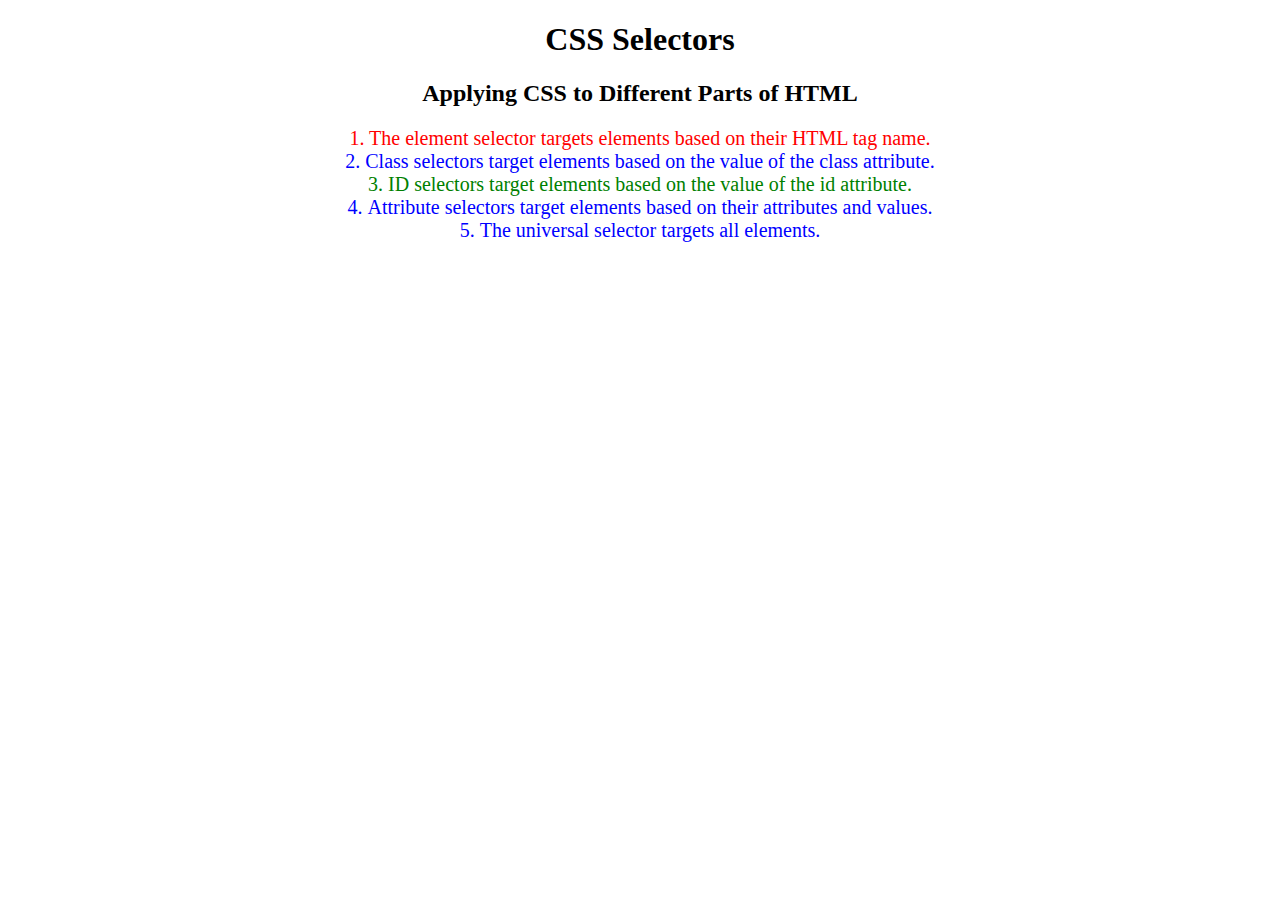
<file: 5.3+CSS+Selectors/5.3 CSS Selectors/index.html>
<!DOCTYPE html>
<html lang="en">

<head>
  <meta charset="UTF-8">
  <title>CSS Selectors</title>
  <link rel="stylesheet" href="./style.css" />
</head>

<body>
  <h1>CSS Selectors</h1>
  <h2>Applying CSS to Different Parts of HTML</h2>
  <!-- TODO 1: Set the CSS for all paragraph tags to "color: red" -->
  <p class="note">1. The element selector targets elements based on their HTML tag name.</p>

  <ol>
    <!-- TODO 2: Set the CSS for all elements with a class of "note" to "font-size: 20px" -->
    <li class="note" value="2">Class selectors target elements based on the value of the class attribute.</li>

    <!-- TODO 3: Set the CSS for the element with an id of "id-selector-demo" to "color: green" -->
    <li class="note" id="id-selector-demo" value="3">ID selectors target elements based on the value of the id
      attribute.</li>

    <!-- TODO 4: Set the CSS for the li elements that have the "value" attribute set to "4" to have "color: blue" -->
    <li class="note" value="4">Attribute selectors target elements based on their attributes and values.</li>

    <!-- TODO 5: Set all elements to have "text-align: center" -->
    <li class="note" value="5">The universal selector targets all elements.</li>
  </ol>
</body>

</html>
</file>
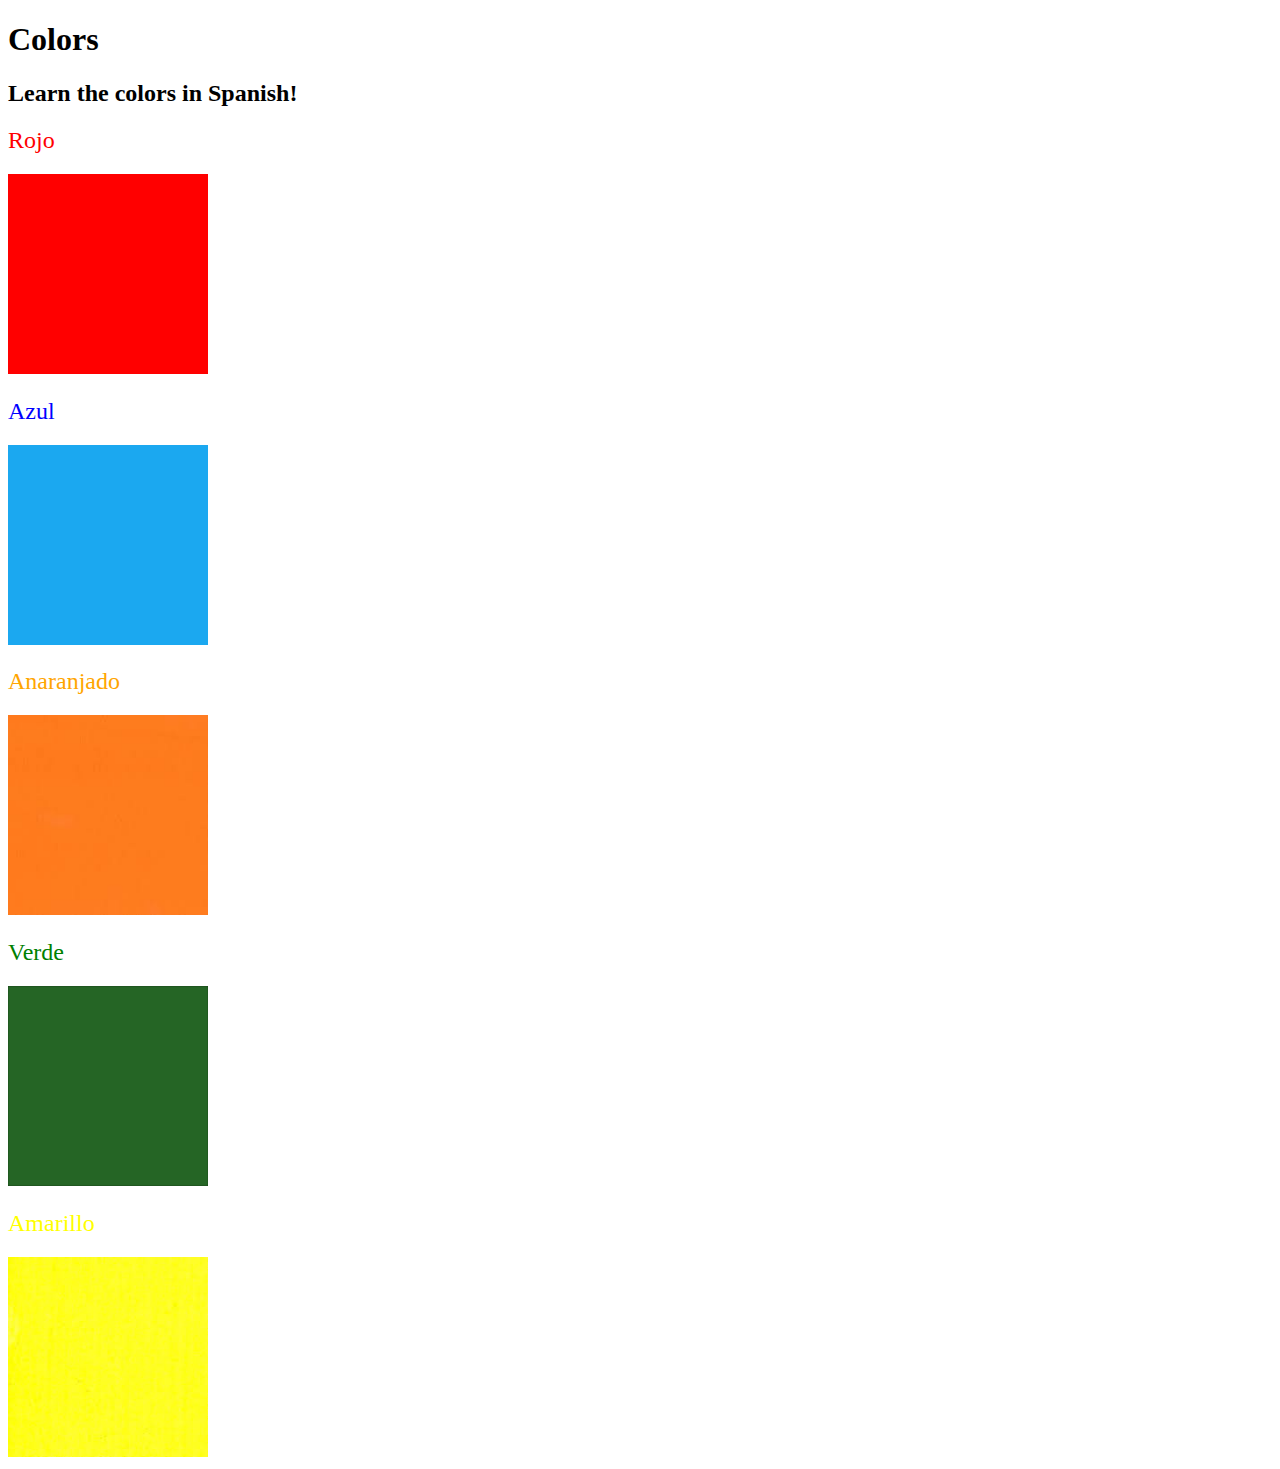
<file: 5.4+Color+Vocab+Project/5.4 Color Vocab Project/index.html>
<!DOCTYPE html>
<html lang="en">

<head>
  <meta charset="UTF-8">
  <title>Spanish Vocabulary</title>
  <link rel="stylesheet" href="./style.css" />
</head>

<body>
  <h1>Colors</h1>
  <h2>Learn the colors in Spanish!</h2>
  <h2 class="color-title" id="red">Rojo</h2>
  <img class="color" src="./assets/images/red.png" alt="red" />

  <h2 class="color-title" id="blue">Azul</h2>
  <img src="./assets/images/blue.png" alt="blue" />

  <h2 class="color-title" id="orange">Anaranjado</h2>
  <img src="./assets/images/orange.png" alt="orange" />

  <h2 class="color-title" id="green">Verde</h2>
  <img src="./assets/images/green.png" alt="green" />

  <h2 class="color-title" id="yellow">Amarillo</h2>
  <img src="./assets/images/yellow.png" alt="yellow" />
</body>

</html>

<!-- 
TODOs
IMPORTANT: You should not need to make ANY CHANGES to index.html
All code should be written in your CSS file.

1. Create a CSS file and incorporate it as an external stylesheet.
2. Use CSS to style each of the color titles to meaning. 
Hint: Use the id to help if you don't know the words in spanish.
3. Use CSS to change all the color titles to have "font-weight: normal;"
4. Use CSS (not HTML) to make all the images 200px heigh and 200px wide. 
Hint: 
https://developer.mozilla.org/en-US/docs/Web/CSS/height
https://developer.mozilla.org/en-US/docs/Web/CSS/width
-->
</file>
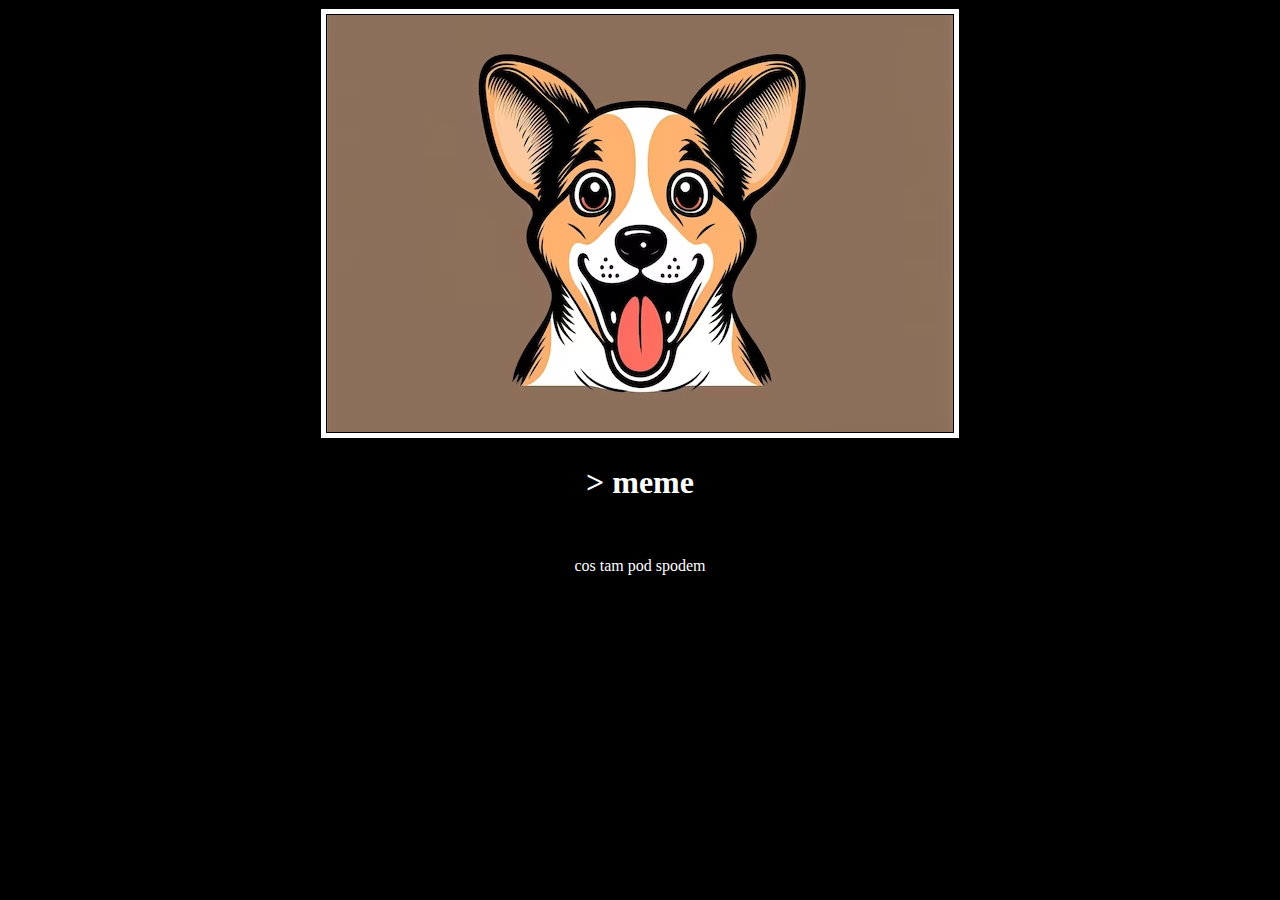
<file: 6.4+Motivation+Meme+Project/6.4 Motivation Meme Project/index.html>
<!DOCTYPE html>
<head>
  <link rel="stylesheet" href="style.css">
  <meta charset="UTF-8">
  <title>meme</title>
</head>

<body>
  <div class="obrazek"> 
  <img src="ipes.avif" alt="obrazek">
  </div>

  <h1 class="tytul">> meme </h1>
  <br>
  <p class="tekst"> cos tam pod spodem </p>
<!-- 
  TODO: Create a motivational post website.
Style it how ever you like. 
Look at the goal image for inspiration.
But it must have the following features:
1. The main h1 text should be using the Regular Libre Baskerville Font from Google Fonts:
  https://fonts.google.com/specimen/Libre+Baskerville
2. The text should be white and background black.
3. Add your own image into the images folder inside assets. It should have a 5px white border.
4. The text should be center aligned.
5. Create a div to contain the h1, p and img elements. Adjust the margins so that the image and text are centered on the page. 
  Hint: You horizontally center a div by giving it a width of 50% and a margin-left of 25%.
  Hint: Set the image to have a width of 100% so it fills the div. 
6. Read about the text-transform property on MDN docs to make the h1 uppercase with CSS.
  https://developer.mozilla.org/en-US/docs/Web/CSS/text-transform 
-->
</file>
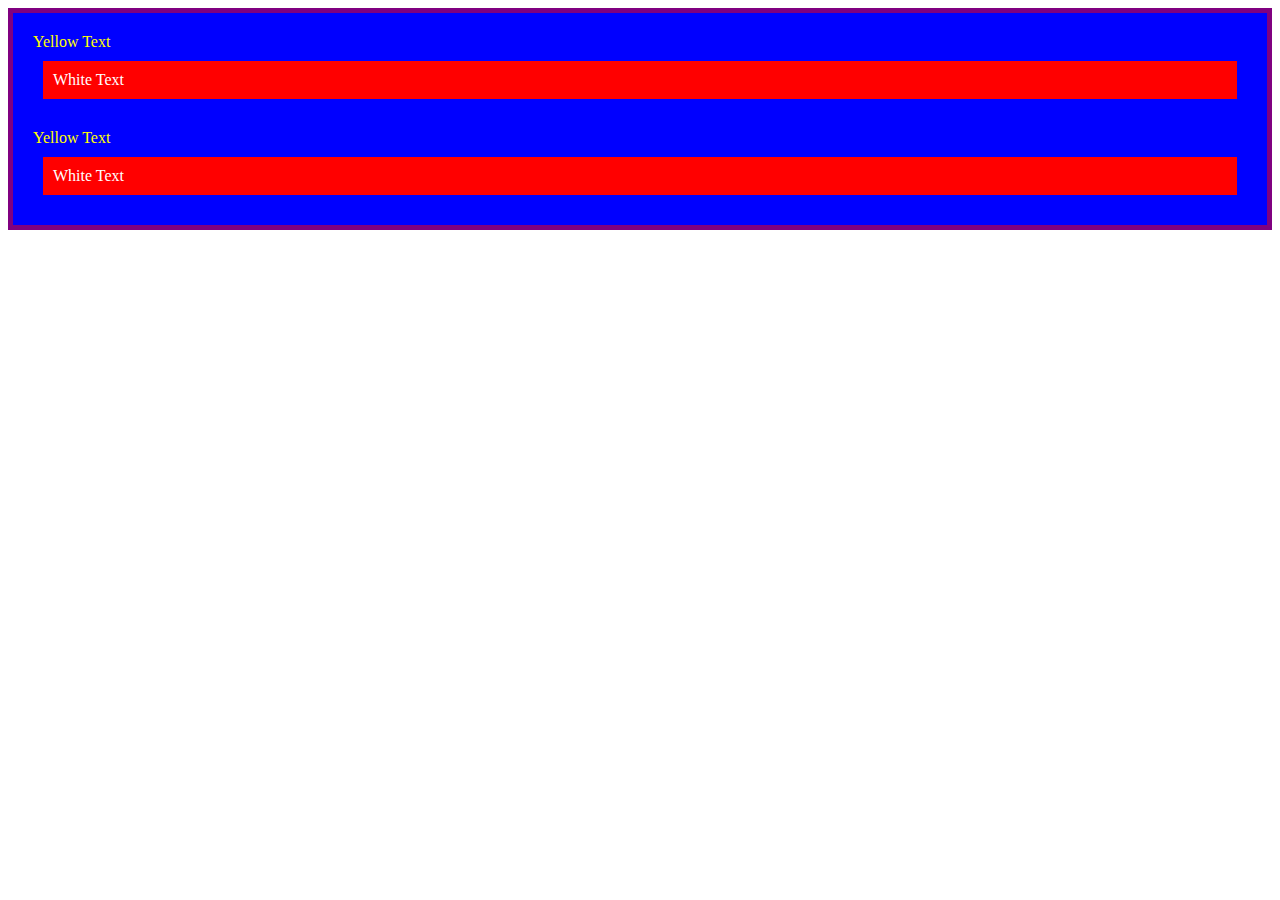
<file: 7.0+CSS+Cascade/7.0 CSS Cascade/index.html>
<!DOCTYPE html>
<html lang="en">

<head>
  <meta charset="UTF-8">
  <title>CSS Cascade</title>
  <link rel="stylesheet" href="./style.css">
</head>

<body>
  <div id="outer-box" class="box">
    <div class="box">
      <p>Yellow Text</p>
      <div class="box inner-box">
        <p class="white-text">White Text</p>
      </div>
    </div>
    <div class="box">
      <p>Yellow Text</p>
      <div class="box inner-box">
        <p class="white-text">White Text</p>
      </div>
    </div>
  </div>
</body>

</html>
</file>
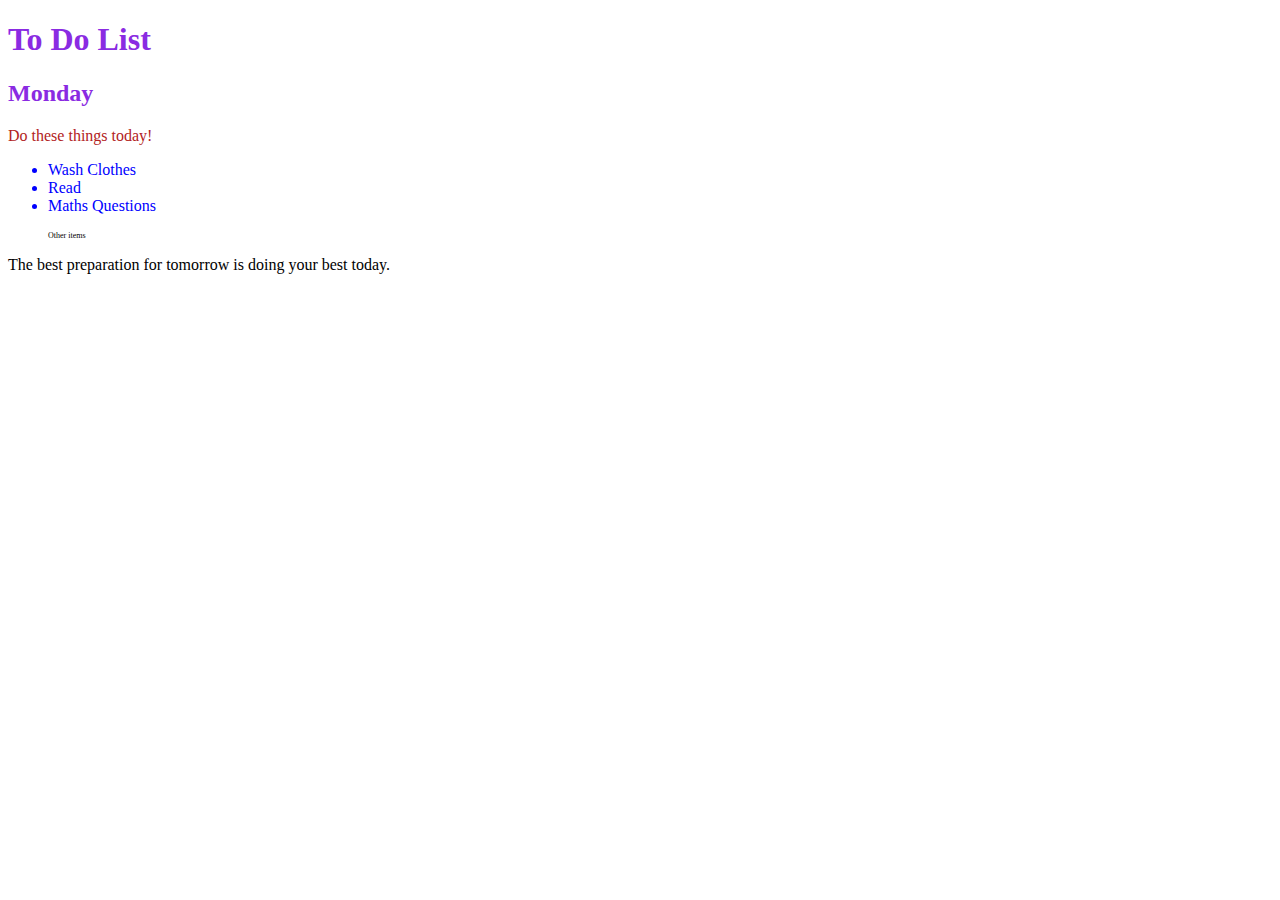
<file: 7.1+Combining+Selectors/7.1 Combining Selectors/index.html>
<!DOCTYPE html>
<html lang="en">

<head>
  <meta charset="UTF-8">
  <title>Combining CSS Selectors</title>
  <link rel="stylesheet" href="./style.css">
</head>

<!-- Don't change any of the HTML code! -->

<body>
  <h1>To Do List</h1>
  <h2>Monday</h2>
  <div class="box">
    <p class="done">Do these things today!</p>
    <ul class="list">
      <li>Wash Clothes</li>
      <li class="done">Read</li>
      <li class="done">Maths Questions</li>
    </ul>
  </div>

  <ul>
    <p class="done">Other items</p>
  </ul>
  <p>The best preparation for tomorrow is doing your best today.</p>

</body>

</html>
</file>
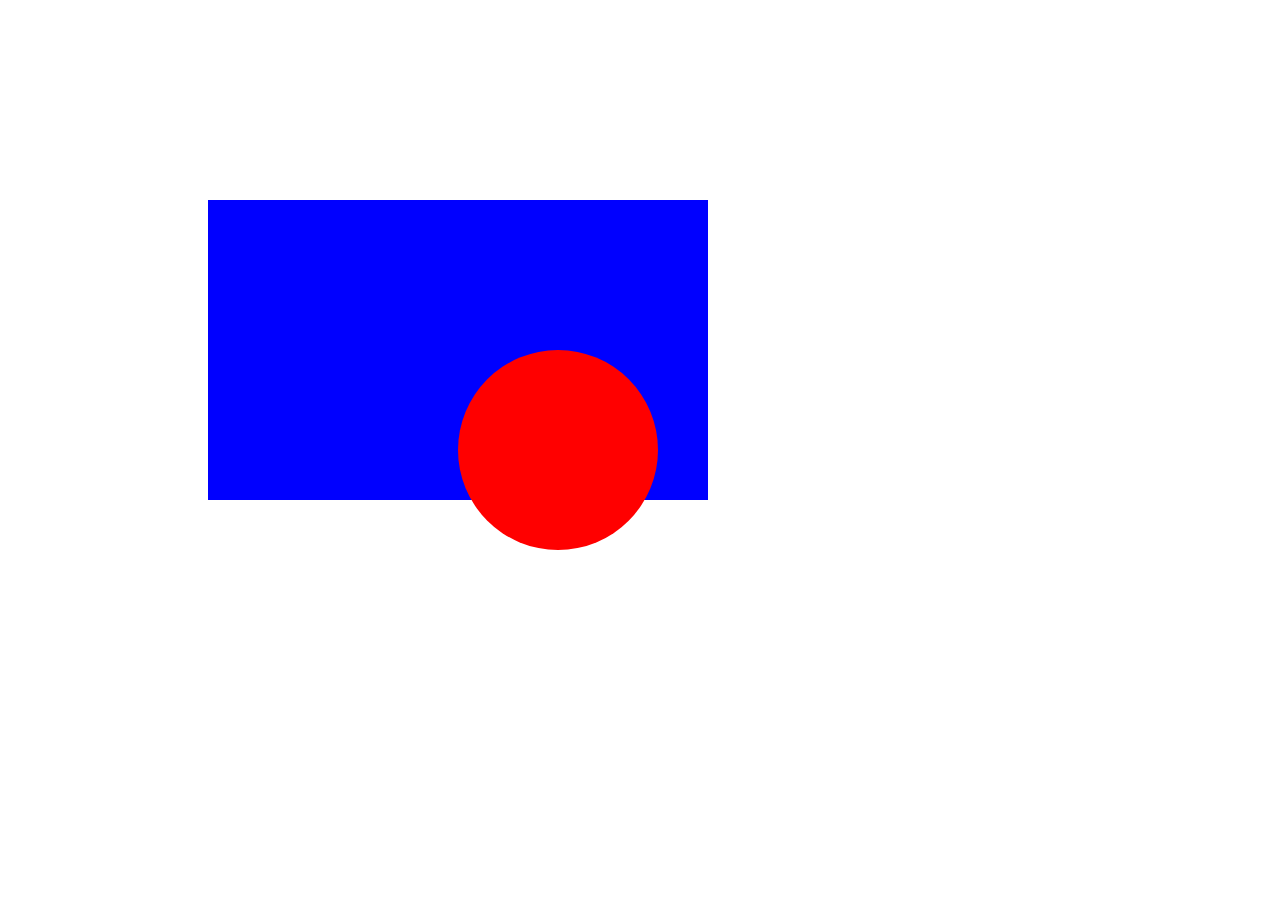
<file: 7.2+CSS+Positioning/7.2 CSS Positioning/index.html>
<!DOCTYPE html>
<html>

<head>
  <title>CSS Positioning Exercise</title>
  <style>
    /* Write your code here */
    .blue-box {
      background-color: blue;
      width:500px;
      height: 300px;
      margin:200px;

    }

    .red-circle {
      background-color: red;
      width: 200px;
      height: 200px;
      border-radius: 50%;
      position: absolute;
      margin: 150px 250px;
    }
  </style>
</head>

<body>
  <div class="blue-box">
    <div class="red-circle">
    </div>
  </div>

</body>

</html>
</file>
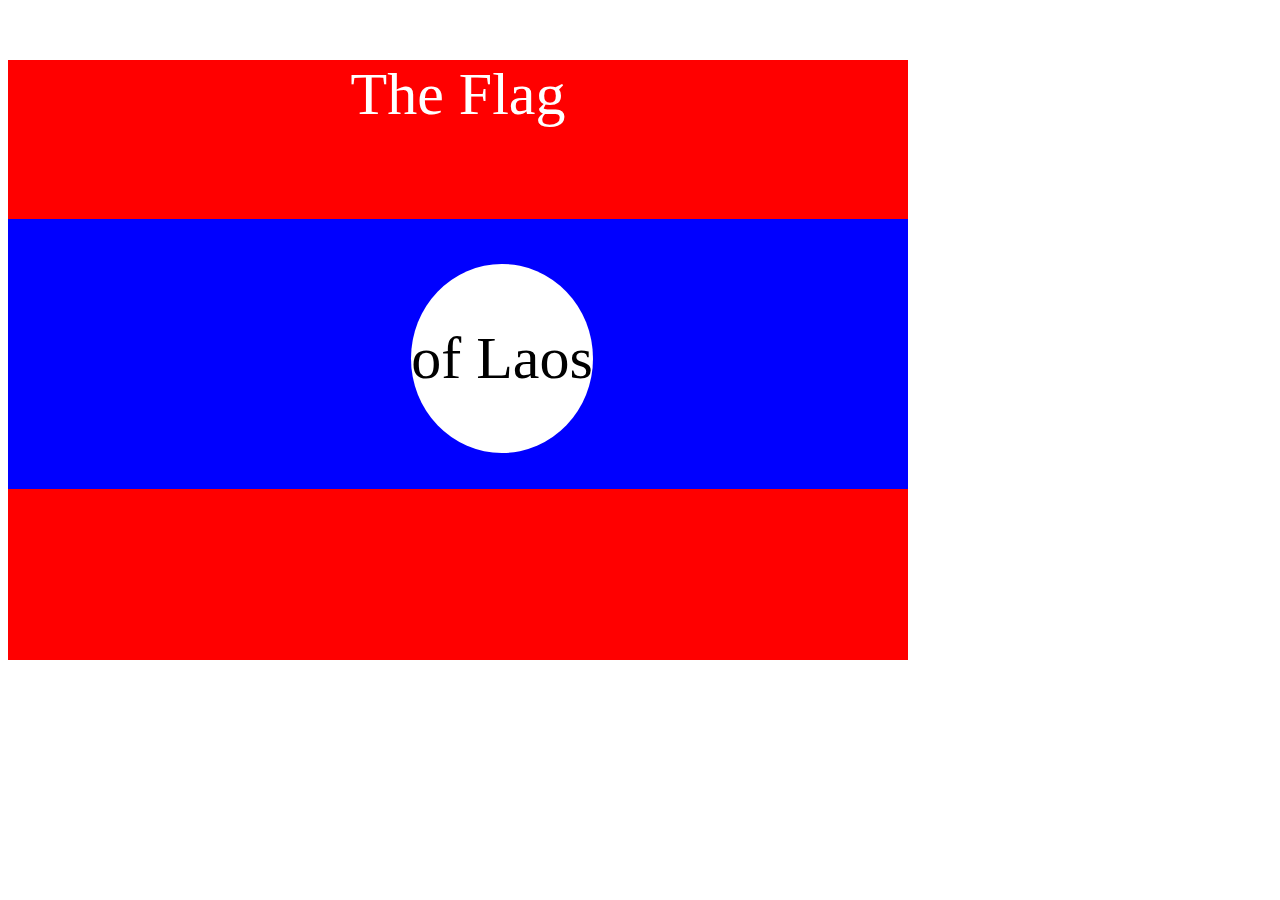
<file: 7.3+Flag+Project/7.3 CSS Flag Project/index.html>
<!DOCTYPE html>
<html lang="en">

<head>
  <meta charset="UTF-8">
  <title>CSS Flag Project</title>
  <style>
    .flag{
      width: 900px;
      height: 600px;
      background-color: red;
    }
    .flag > p {
      font-size: 60px;
      color: white;
      text-align: center;
    }
    .flag > div {
      margin-top: 10%;
      background-color: blue;
      height:45%;
    }
    .flag > div > div{
      background-color: white;
      text-align: center;
      font-size: 60px;
      position:absolute;
      border-radius: 50%;
      margin-left: 31.5%;
      margin-top: 3.5%

    }
    
  </style>
</head>

<!-- 
  IMPORTANT! Do not change any HTML
Don't add any classes/ids/elements 
Use what you know about combining selectors 
and CSS specificity instead.
Hint 1: The flag is 900px by 600px and the circle is 200px by 200px.
Hint 2: You can use CSS inspection to get the colors from
https://appbrewery.github.io/flag-of-laos/
-->

<body>
  <div class="flag">
    <p>The Flag</p>
    <div>
      <div>
        <p>of Laos</p>
      </div>
    </div>
  </div>
</body>

</html>
</file>
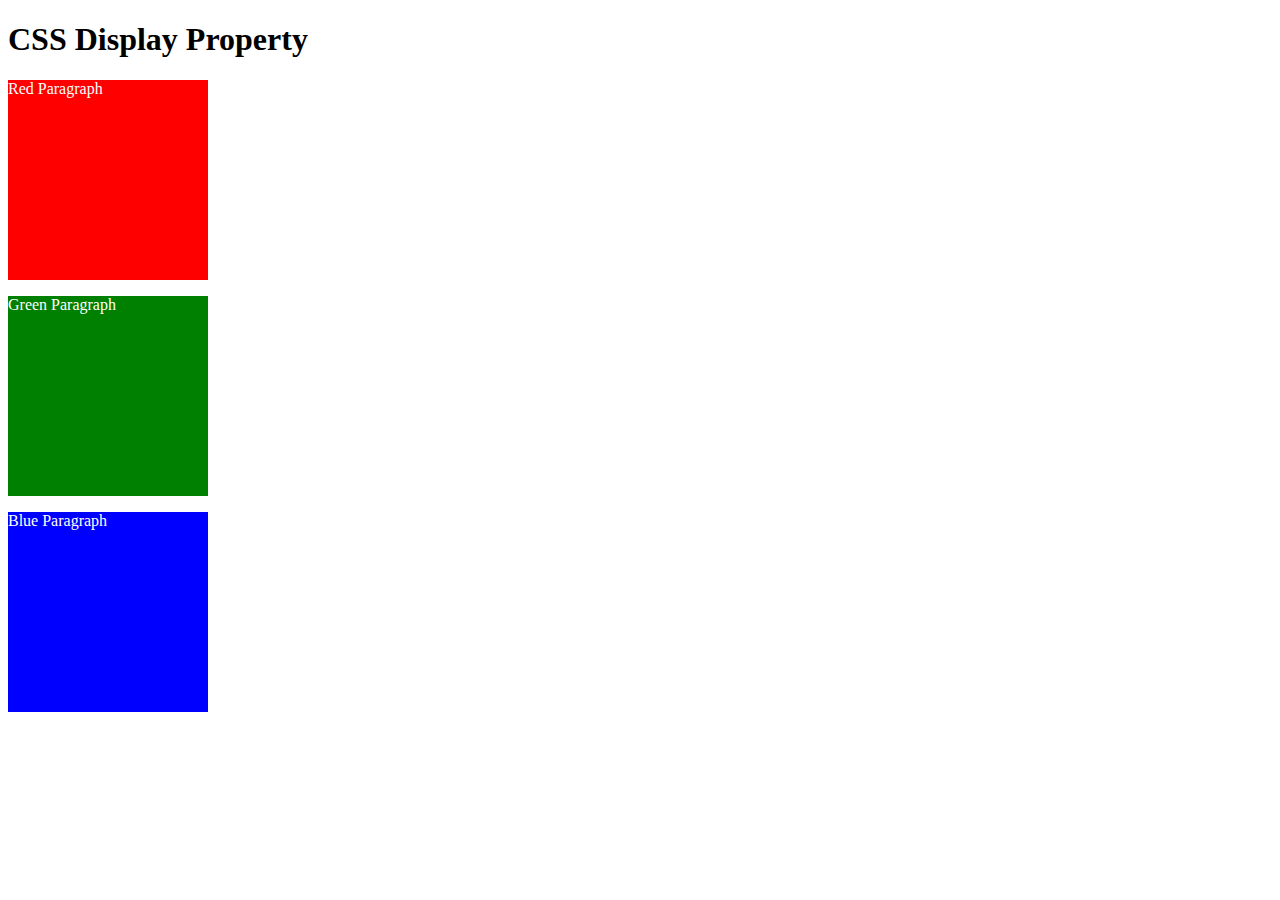
<file: 8.0+CSS+Display/8.0 CSS Display/index.html>
<!DOCTYPE html>
<html>

<!-- 
  TODO
1. By changing only the display property of the CSS make all 3 squares line up horizontally like in goal1 image.
2. Change only the display property to make all 3 squares line up vertically like in goal2 image. 
-->

<head>
  <title>CSS Display Property Example</title>
  <style>
    p {
      color: white;
    }

    .red {
      display: block;
      width: 200px;
      height: 200px;
      background-color: red;
    }

    .green {
      display: block;
      width: 200px;
      height: 200px;
      background-color: green;
    }

    .blue {
      display: block;
      width: 200px;
      height: 200px;
      background-color: blue;
    }
  </style>
</head>


<body>
  <h1>CSS Display Property</h1>
  <p class="red">Red Paragraph </p>
  <p class="green">Green Paragraph</p>
  <p class="blue">Blue Paragraph</p>
</body>
 
</html>
</file>
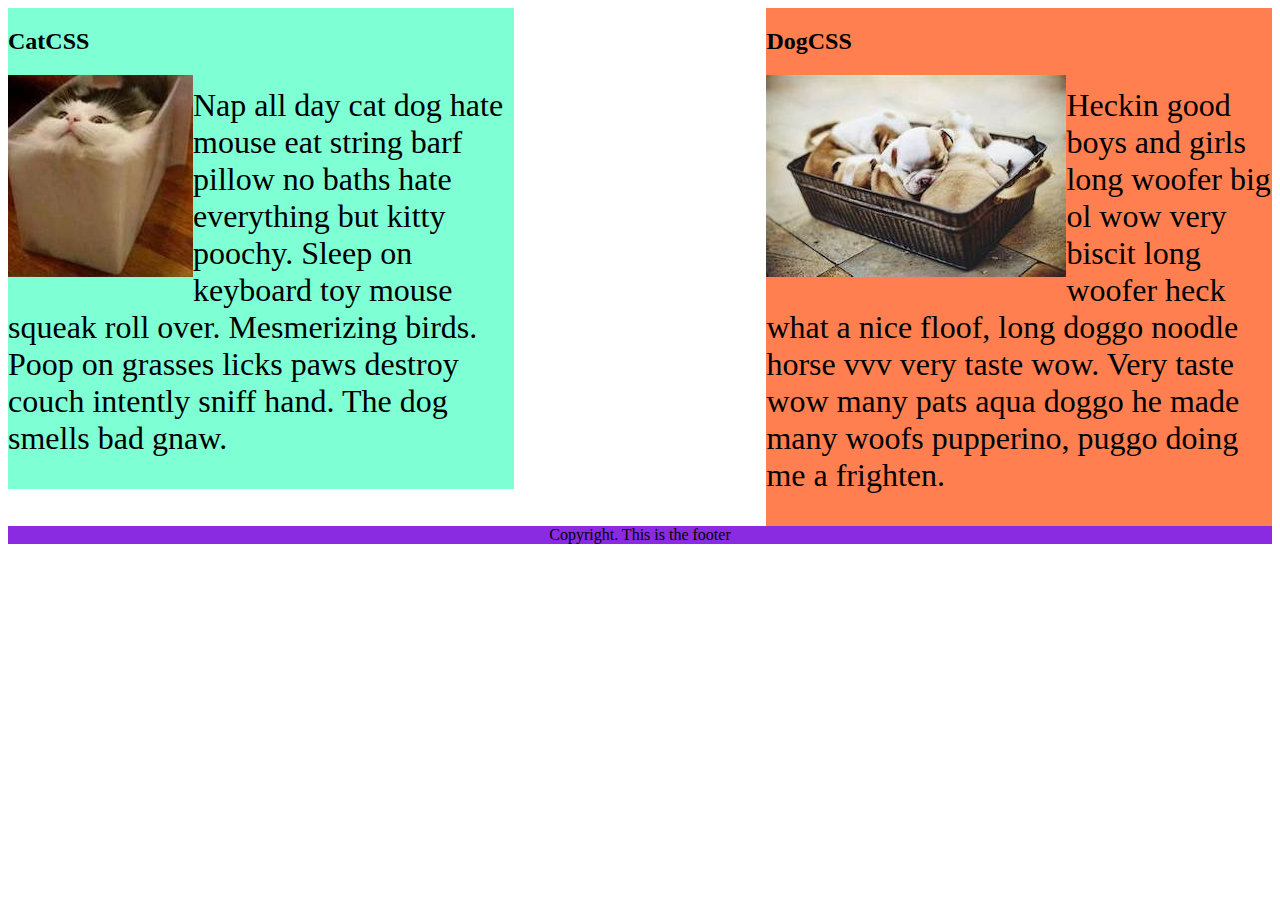
<file: 8.1+CSS+Float/8.1 CSS Float/index.html>
<!DOCTYPE html>
<html lang="en">

<!-- TODO
1. Make both paragraph elements wrap around the image.
2. Use Float to move the cat div to the left and the dog div to the right.
3. Use clear to make the footer go below both the cat and dog div. -->

<head>
  <meta charset="UTF-8">
  <title>CSS Float</title>
  <style>
    div {
      display: inline-block;
      width: 40%;
    }

    p {
      font-size: 2em;
    }

    img {
      float:left;
    }

    .cat {
      background-color: aquamarine;
      float:left;
      display:inline-block;
    }

    .dog {
      background-color: coral;
      float:right;
      display:inline-block
    }

    footer {
      text-align: center;
      background-color: blueviolet;
      clear:both;
      
    }
  </style>
</head>

<body>
  <div class="cat">
    <h2>CatCSS</h2>

    <img src="cat.jpeg" alt="cat in a box" />
    <p class="first-paragraph">Nap all day cat dog hate mouse eat string barf pillow no baths hate everything but kitty
      poochy. Sleep on keyboard
      toy
      mouse squeak roll over. Mesmerizing birds. Poop on grasses licks paws destroy couch intently sniff hand. The dog
      smells
      bad gnaw.</p>
  </div>
  <div class="dog">
    <h2>DogCSS</h2>
    <img src="dog.jpeg" alt="dogs in a box" />
    <p class="second-paragraph">Heckin good boys and girls long woofer big ol wow very biscit long woofer heck what a
      nice
      floof, long doggo noodle
      horse vvv very taste wow. Very taste wow many pats aqua doggo he made many woofs pupperino, puggo doing me a
      frighten.</p>
  </div>

  <footer>Copyright. This is the footer</footer>
</body>

</html>
</file>
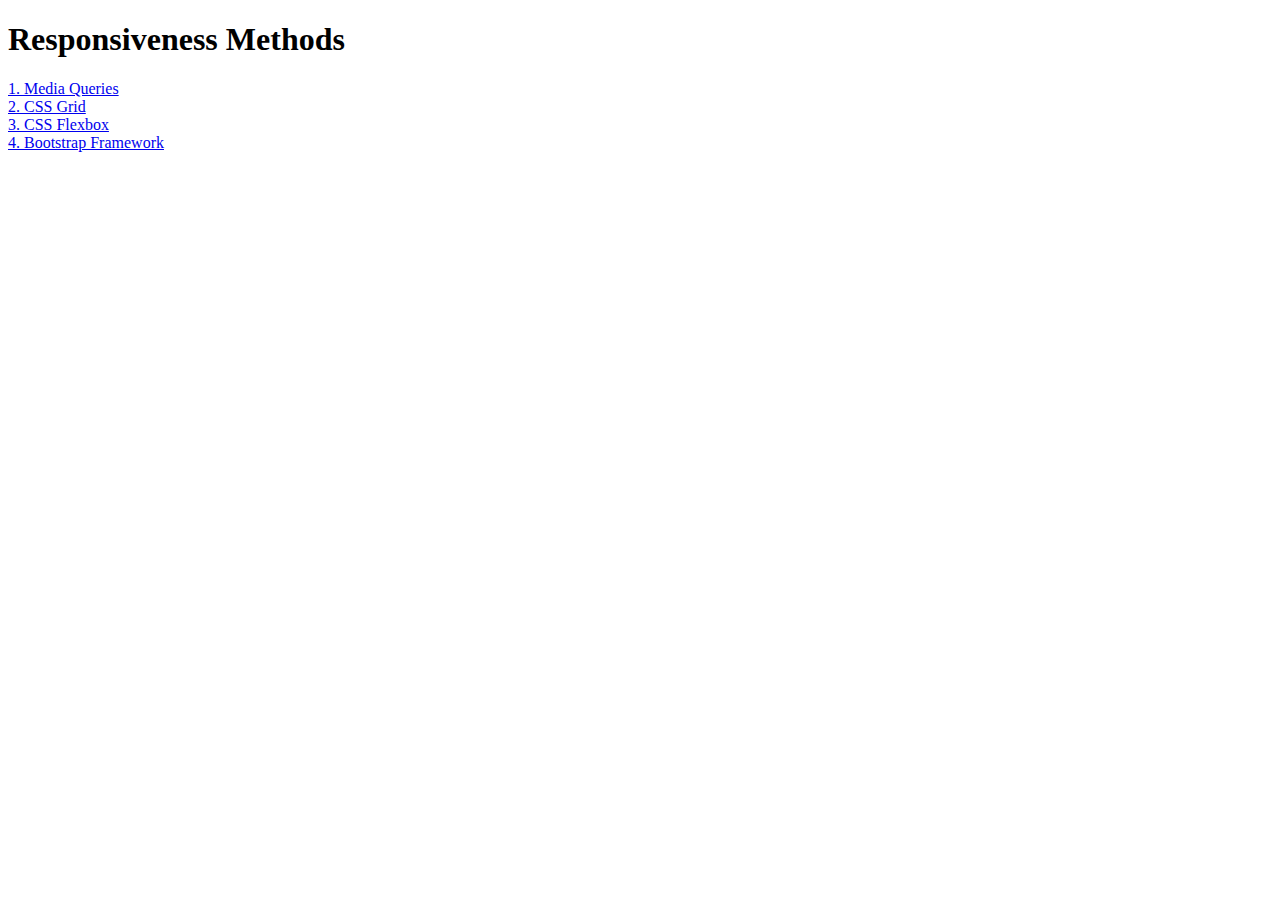
<file: 8.2+Responsiveness/8.2 Responsiveness/index.html>
<!DOCTYPE html>
<html lang="en">

<head>
  <meta charset="UTF-8">
  <meta name="viewport" content="width=device-width, initial-scale=1.0">
  <title>Responsiveness</title>
  <style>
    a {
      display: block;
    }
  </style>
</head>

<body>
  <h1>Responsiveness Methods</h1>
  <a href="./media-query.html">1. Media Queries</a>
  <a href="./grid.html">2. CSS Grid</a>
  <a href="./flexbox.html">3. CSS Flexbox</a>
  <a href="./bootstrap.html">4. Bootstrap Framework</a>
</body>

</html>
</file>
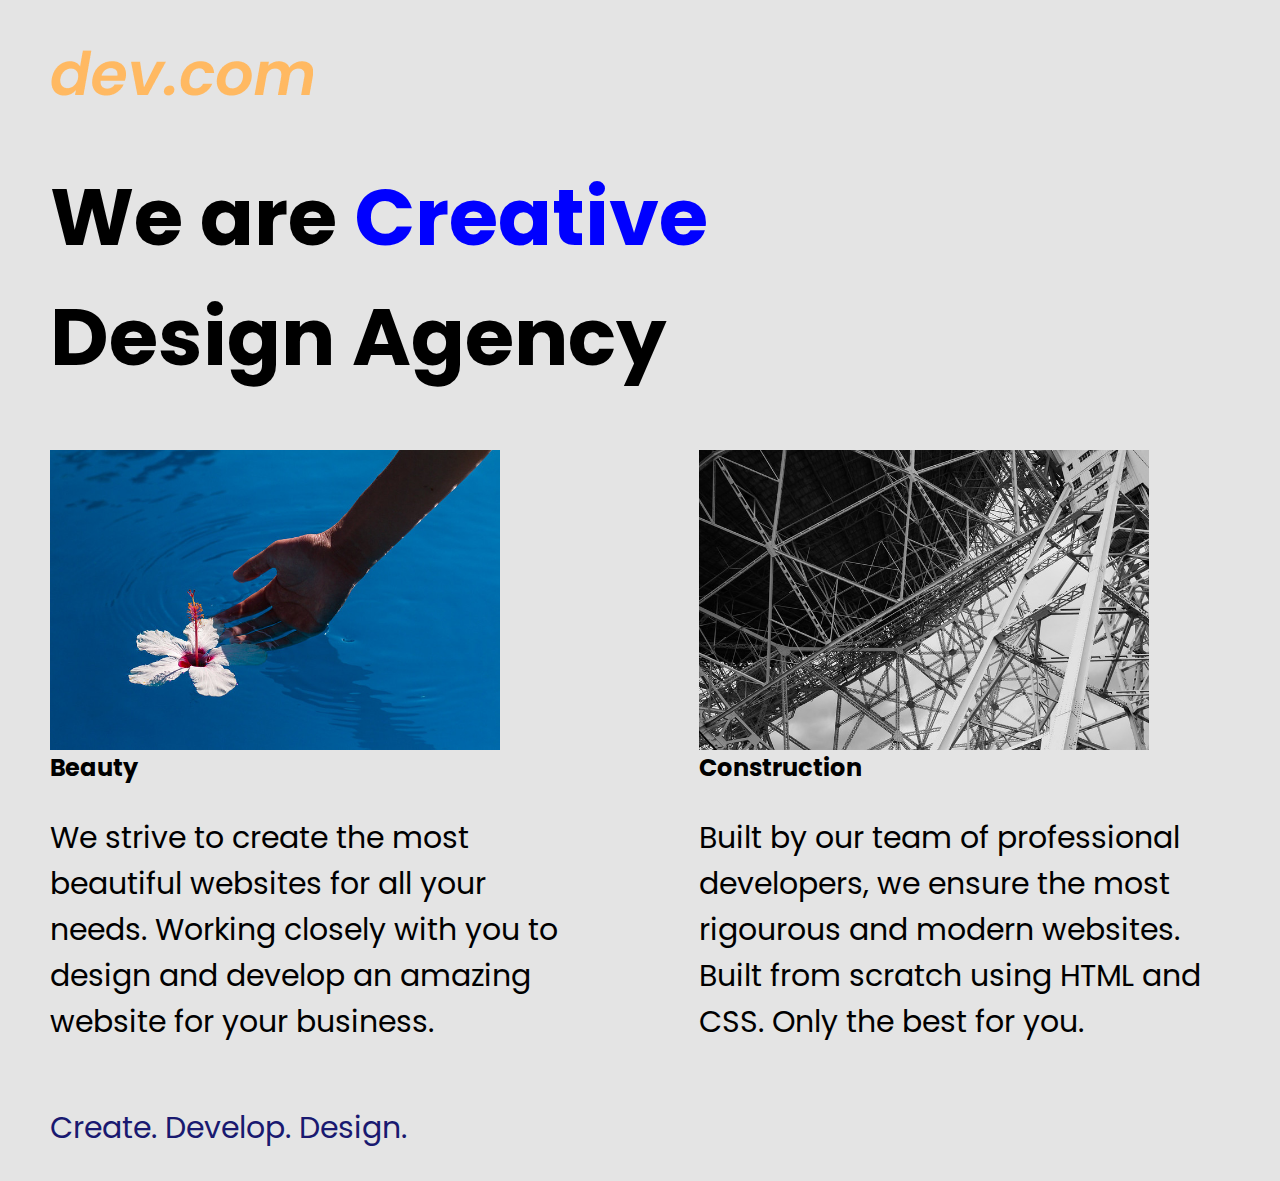
<file: 8.4+Web+Design+Agency+Project/8.4 Web Design Agency Project/index.html>
<!DOCTYPE html>
<html lang="en">

<head>
  <meta charset="UTF-8">
  <meta name="viewport" content="width=device-width, initial-scale=1.0">
  <title>Agency</title>
  <link rel="stylesheet" href="./style.css">
  <link rel="preconnect" href="https://fonts.googleapis.com">
  <link rel="preconnect" href="https://fonts.gstatic.com" crossorigin>
  <link href="https://fonts.googleapis.com/css2?family=Poppins:wght@400;700&display=swap" rel="stylesheet">
</head>

<body>
  <div class="main">
    <img class="logo" src="./assets/images/logo.png" alt="logo">
    <h1>We are <span>Creative </span><br> Design Agency</h1>
    <div class="left card"><img class="tile-image" src="./assets/images/beautiful.jpg" alt="hand and flower in water">
      <h2 class="card-title">Beauty</h2>
      <p class="card-text">We strive to create the most beautiful websites for all your needs. Working closely with you
        to
        design and
        develop an amazing website for your business.</p>
    </div>

    <div class="right card"><img class="tile-image" src="./assets/images/construction.jpg" alt="metal structure">
      <h2 class="card-title">Construction</h2>
      <p>Built by our team of professional developers, we ensure the most rigourous and modern websites. Built from
        scratch using HTML and CSS. Only the best for you.</p>
    </div>

  </div>
  <footer>
    <p>Create. Develop. Design.</p>
  </footer>
</body>

</html>
</file>
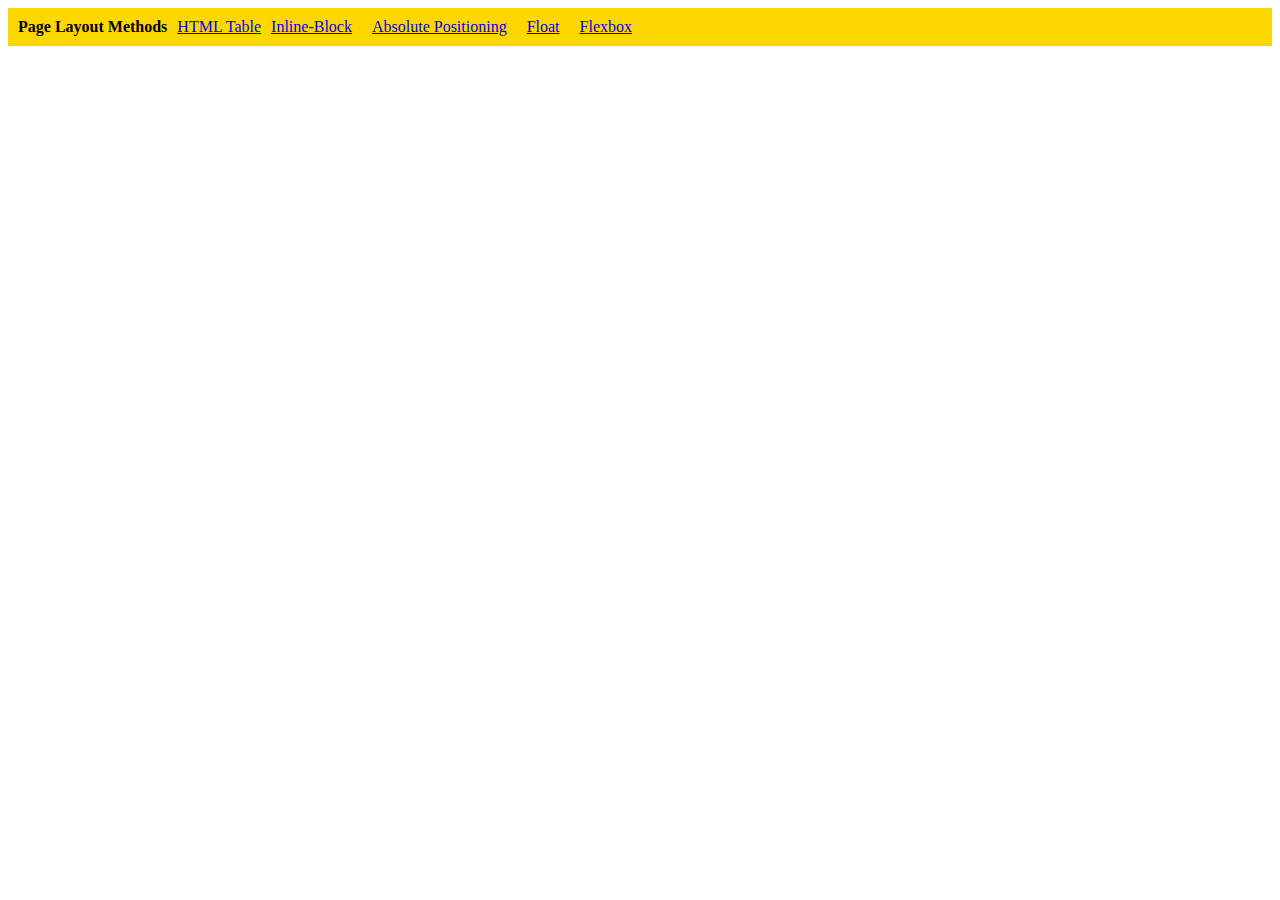
<file: 9.0+Display+Flex/9.0 Display Flex/index.html>
<!DOCTYPE html>
<html lang="en">

<head>
  <meta charset="UTF-8">
  <meta name="viewport" content="width=device-width, initial-scale=1.0">
  <title>Column Layout Methods</title>
  <style>
    p {
      padding: 0;
      margin: 0;
      font-weight: 700;
    }

    li {
      list-style: none;
    }

    .container {
      padding: 10px;
      background-color: gold;
      display:flex;
      gap: 10px;
    }

  </style>
</head>

<body>
  <div class="container">
    <p>Page Layout Methods</p>

    <li><a href="./html-table.html">HTML Table</a></li>
    <li><a href="./inline-block.html">Inline-Block</li>
    <li><a href="./absolute-position.html">Absolute Positioning</li>
    <li><a href="./float.html">Float</li>
    <li><a href="./flex.html">Flexbox</li>

  </div>
</body>

</html>
</file>
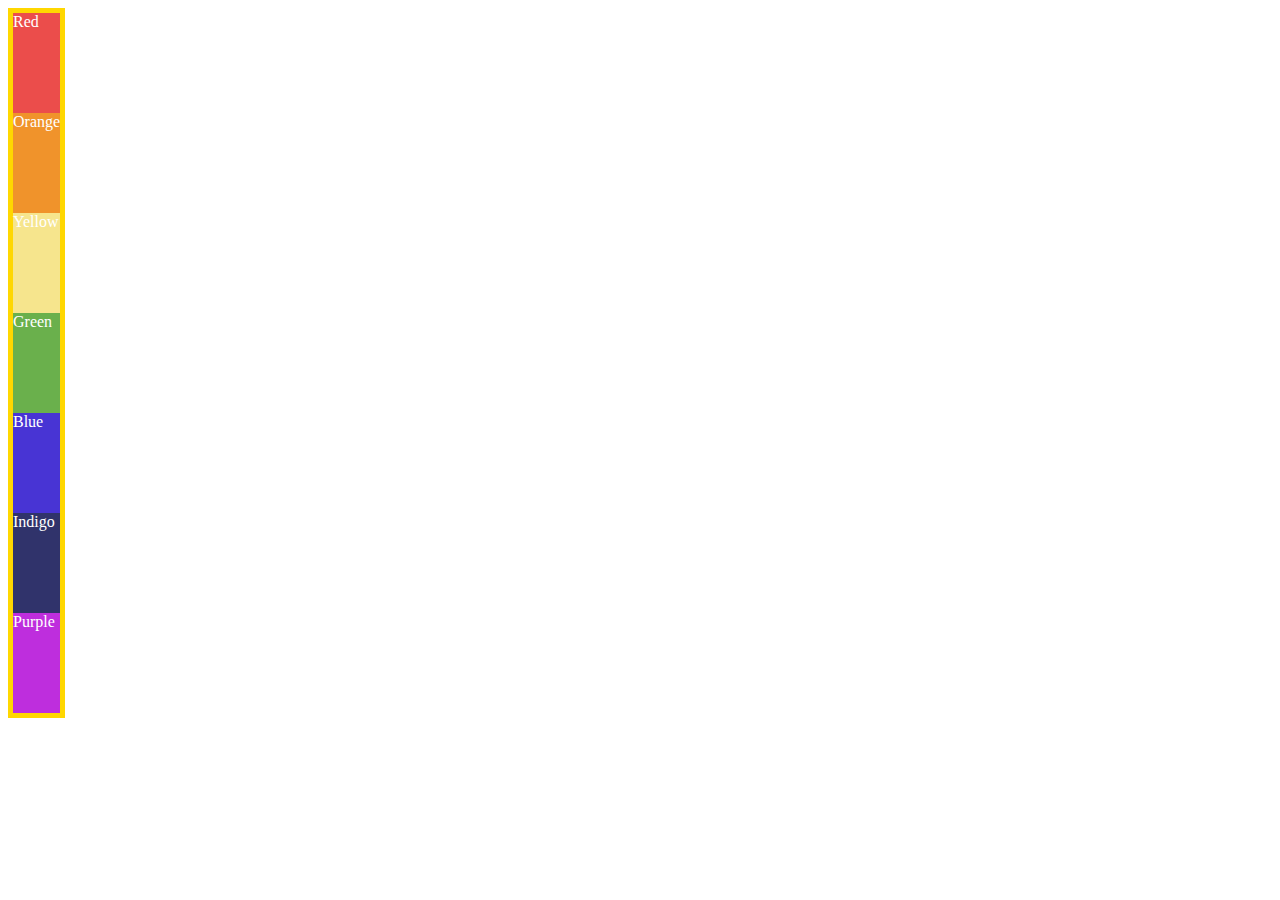
<file: 9.1+Flex+Direction/9.1 Flex Direction/index.html>
<!DOCTYPE html>
<html lang="en">

<head>
  <meta charset="UTF-8">
  <meta name="viewport" content="width=device-width, initial-scale=1.0">
  <title>Flex Direction</title>
  <!-- HINT:
  https://developer.mozilla.org/en-US/docs/Web/CSS/Universal_selectors
  https://developer.mozilla.org/en-US/docs/Learn/CSS/Building_blocks/Selectors/Combinators 
  -->
  <style>
    .container {
      color: white;
      border: 5px solid gold;
      display: inline-flex;
      flex-direction: column;
    }

    div > div {
      flex-basis:100px;
    }

    /*
Select all the elements that are the direct
children of the .container class.
    */

    .red {background-color: #eb4d4b;}
    .orange {background-color: #f0932b;}
    .yellow {background-color: #f6e58d;}
    .green {background-color: #6ab04c;}
    .blue {background-color: #4834d4;}
    .indigo {background-color: #30336b;}
    .purple {background-color: #be2edd;}
  </style>
</head>

<body>
  <div class="container">
    <div class="red">Red</div>
    <div class="orange">Orange</div>
    <div class="yellow">Yellow</div>
    <div class="green">Green</div>
    <div class="blue">Blue</div>
    <div class="indigo">Indigo</div>
    <div class="purple">Purple</div>
  </div>
  
</body>

</html>
</file>
<file: 5.3+CSS+Selectors/5.3 CSS Selectors/style.css>
ol {
  margin-left: -40px;
  margin-top: -20px;
  list-style-position: inside;
}

p { 
  color: red;
}

.note {
  font-size: 20px;
}

#id-selector-demo {
  color:green;
}

li {
  color: blue;
}

* {
  text-align: center;
}
</file>
<file: 5.4+Color+Vocab+Project/5.4 Color Vocab Project/style.css>
#green { 
    color:green;
}
#red {
    color:red;
}
#blue {
    color:blue;
}
#orange {
    color:orange;
}
#yellow {
    color:yellow; 
}

.color-title {
    font-weight: normal;
}

img {
    width: 200px;
    height: 200px;
}
</file>
<file: 6.4+Motivation+Meme+Project/6.4 Motivation Meme Project/style.css>
body {
    background-color: black;
}


.tytul {
    color: white; 
    text-align: center;
}

p {
    color:white;
    text-align: center;
}
.obrazek {
    text-align: center;
}
img {
    text-align: center;
    margin: 1px;
    border: 5px solid white;
    padding:1px;
}
</file>
<file: 7.0+CSS+Cascade/7.0 CSS Cascade/style.css>
/* Don't change the existing CSS. */

.box {
  background-color: blue;
  padding: 10px;
}

p {
  color: yellow;
  margin: 0;
  padding: 0;
}

.white-text {
  background-color:red;
  padding: 10px;
  color:white;
}

#outer-box {
  border: 5px solid purple;
}
</file>
<file: 7.1+Combining+Selectors/7.1 Combining Selectors/style.css>
/* Write your code here: */
h1, h2 {
    color:blueviolet;
}

.box > .done {
    color:firebrick;
}
.box li {
    color:blue;
}

ul  p.done {
    font-size: 0.5rem;
}
</file>
<file: 8.4+Web+Design+Agency+Project/8.4 Web Design Agency Project/style.css>
body {
  font-family: "Poppins", sans-serif;
  margin: 50px 50px 0 50px;
  background-color: #e4e4e4;
  display: flex;
  flex-direction: column;
  min-height: 95vh;
}
.main {
  flex: 1;
}

h1 {
  font-size: 5rem;
}

footer {
  text-align: right;
  color: midnightblue;
  
}

.tile-image { 
  height: 300px;
  float:left;
  margin-right: 50px;

}
.card {
  width: 45%
}

.left  {
  float:left;
}

.right  {
  float:right;
}

span {
  color:blue;
}

p {
  display:flex;
  font-size: 30px;

}
@media (max-width: 680px) {
  .logo {
    width: 100px;
  }

  h1 {
    font-size: 3.5rem;
    text-align: center;
  }

  .card {
    width: 100%;
    display: block;
    margin-bottom: 30px;
    text-align: justify;
  }

  .card img {
    margin-bottom: 10px;
    width: 100%;
    display: inline;
    object-fit: cover;
  }
}
</file>
